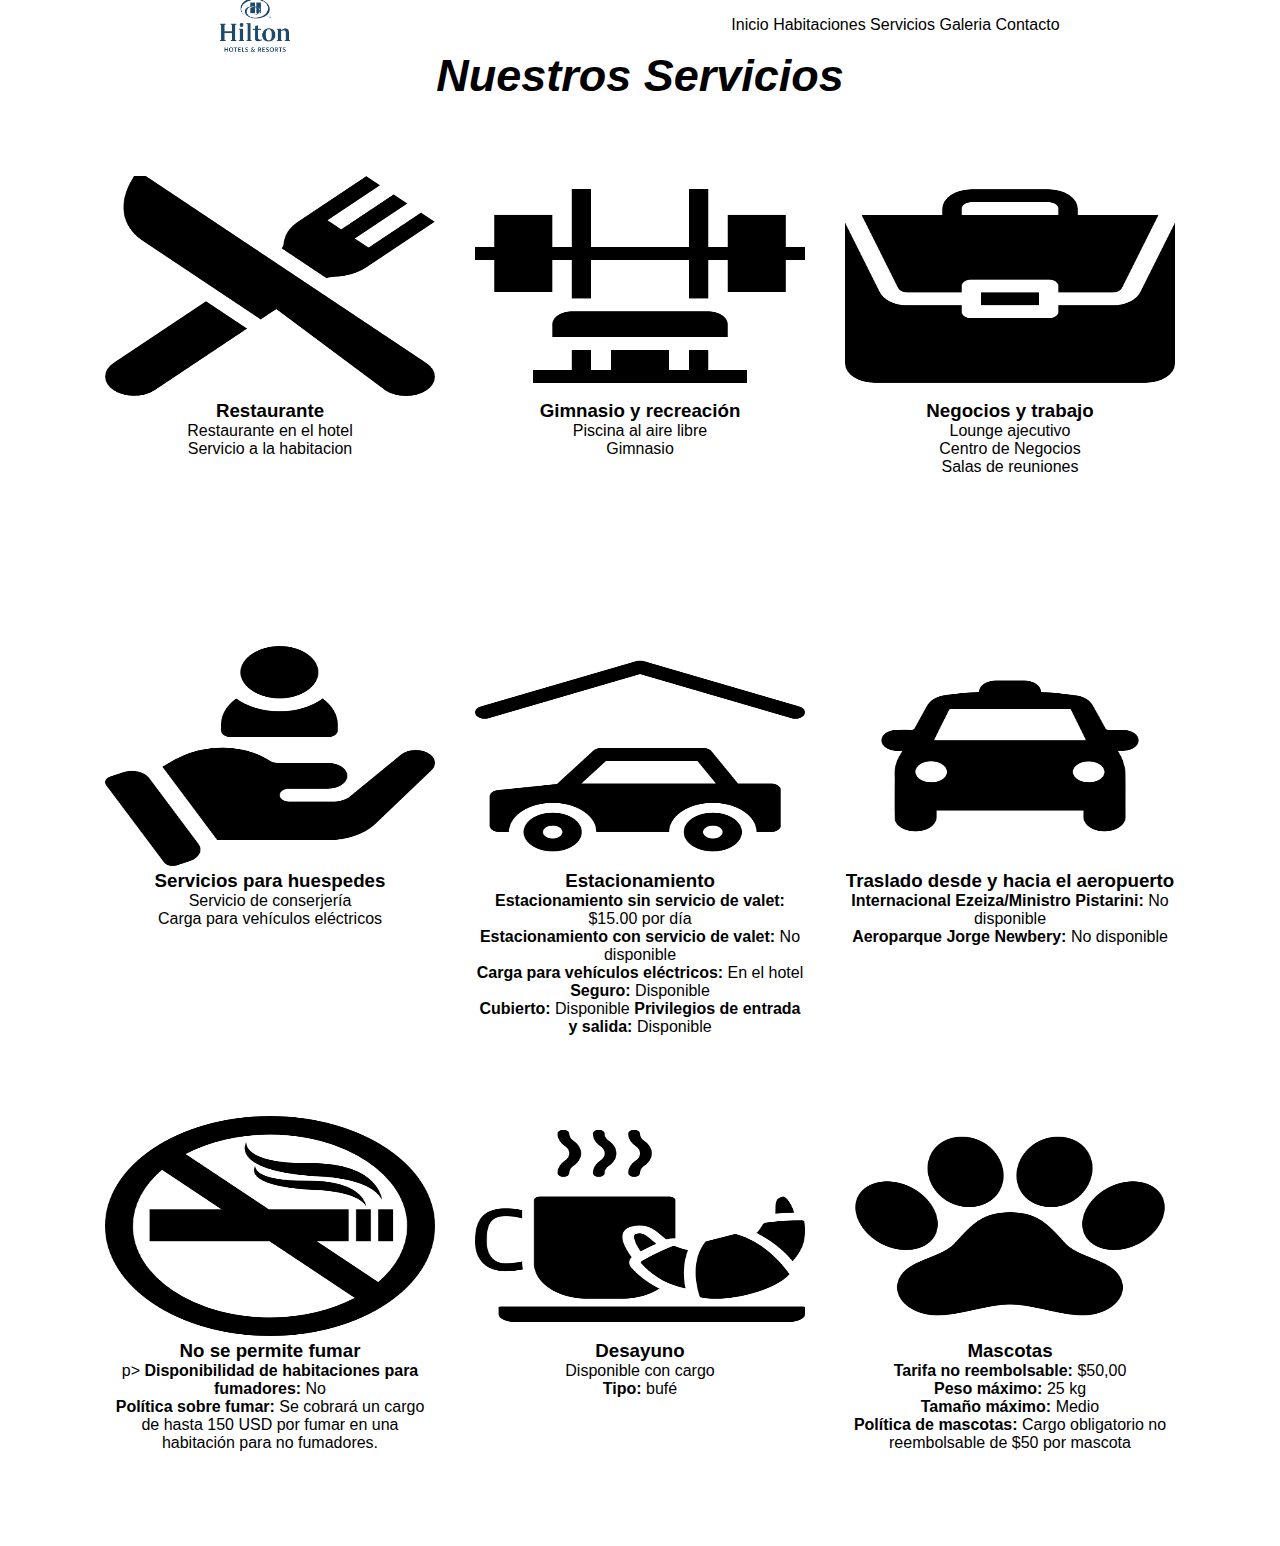
<file: HTML/servicios.html>
<!DOCTYPE html>
<html lang="en">
<head>
    <meta charset="UTF-8">
    <meta name="viewport" content="width=device-width, initial-scale=1.0">
    <link rel="stylesheet" href="/SCSS/style.css">
    <link rel="icon" href="/imagenes/encabezado hotel.png">
    <script src="https://cdn.jsdelivr.net/npm/@popperjs/core@2.11.8/dist/umd/popper.min.js" integrity="sha384-I7E8VVD/ismYTF4hNIPjVp/Zjvgyol6VFvRkX/vR+Vc4jQkC+hVqc2pM8ODewa9r" crossorigin="anonymous"></script>
<script src="https://cdn.jsdelivr.net/npm/bootstrap@5.3.3/dist/js/bootstrap.min.js" integrity="sha384-0pUGZvbkm6XF6gxjEnlmuGrJXVbNuzT9qBBavbLwCsOGabYfZo0T0to5eqruptLy" crossorigin="anonymous"></script>
    <title>Servicios</title>

    <meta name="keywords" content="Hotel, Hotel Buenos Aires, Buenos Aires, Comodidad, Hoteles, Restaurant, Servicios, Donde hospedarse en Buenos Aires?, Argentina, Hoteles en Argentina, Hospedaje, Hilton">

    <meta name="description" content="Ubicado en el moderno barrio de Puerto Madero, el Hilton Buenos Aires te ofrece fácil acceso a los principales puntos turísticos y una amplia gama de servicios: piscina, gimnasio, spa y restaurantes de primer nivel. ¡Tu hogar lejos del hogar en la Ciudad de Buenos Aires!">
    
    <meta name="Autor" content="Milton Vallejo">
    <meta name="geo.placename" content="Argentina">

</head>
<body>

    <!-- Barra de navegacion -->
    <header class="header-principal">
        <img src="../imagenes/head-logo-hilton.png" alt="logo Hilton" class="imagen-header">
        <nav>
            <a href="../index.html">Inicio</a>
            <a href="habitaciones.html">Habitaciones</a>
            <a href="servicios.html">Servicios</a>
            <a href="galeria.html">Galeria</a>
            <a href="contacto.html">Contacto</a>
        </nav>
    </header>

        <!-- Seccion Principal -->
        <section class="seccion-servicios">

            <h1 class="titulo-servicios"> Nuestros Servicios </h1> 
            <br>
            <br>
            <br>


            <!-- Servicios -->
             <div class="container-servicios">

                <div class="card-servicio">
                    <img src="../imagenes/restaurante.png" alt="icono restaurante">
                    <h3 class="tercer-titulo-servicios">Restaurante</h3>
                    <p>Restaurante en el hotel<br>
                        Servicio a la habitacion</p>
                </div>

                <div class="card-servicio">
                    <img src="../imagenes/maquina-de-gimnasio.png" alt="icono Gimnasio">
                    <h3 class="tercer-titulo-servicios">Gimnasio y recreación</h3>
                    <p>Piscina al aire libre<br>
                        Gimnasio</p>

                </div>

                <div class="card-servicio">
                    <img src="../imagenes/portafolio.png" alt="icono portafolio">
                    <h3 class="tercer-titulo-servicios">Negocios y trabajo</h3>
                    <p>Lounge ajecutivo<br>
                        Centro de Negocios<br>
                        Salas de reuniones</p>

                </div>

                <div class="card-servicio">
                    <img src="../imagenes/cliente.png" alt="icono servicio">
                    <h3 class="tercer-titulo-servicios">Servicios para huespedes</h3>
                    <p>Servicio de conserjería <br>
                        Carga para vehículos eléctricos</p>
                </div>

                <div class="card-servicio">
                    <img src="../imagenes/coche.png" alt="icono Estacionamiento">
                    <h3 class="tercer-titulo-servicios">Estacionamiento</h3>
                    <p>
                        <b>Estacionamiento sin servicio de valet:</b> $15.00 por día <br>
                        <b>Estacionamiento con servicio de valet:</b> No disponible<br>
                        <b>Carga para vehículos eléctricos:</b> En el hotel
                        <b>Seguro:</b> Disponible<br>
                        <b>Cubierto:</b> Disponible
                        <b>Privilegios de entrada y salida:</b> Disponible
                        </p>

                </div>

                <div class="card-servicio">
                    <img src="../imagenes/taxi.png" alt="icono taxi">
                    <h3 class="tercer-titulo-servicios">Traslado desde y hacia el aeropuerto</h3>
                    <p>
                        <b>Internacional Ezeiza/Ministro Pistarini:</b> No disponible <br>
                        <b>Aeroparque Jorge Newbery:</b> No disponible
                    </p>
                </div>

                <div class="card-servicio">
                    <img src="../imagenes/senal-de-no-fumar.png" alt="icono prohibido fumar">
                    <h3 class="tercer-titulo-servicios">No se permite fumar</h3>
                    p>
            <b>Disponibilidad de habitaciones para fumadores:</b> No <br>
            <b>Política sobre fumar:</b> Se cobrará un cargo de hasta 150 USD por fumar en una habitación para no fumadores. 
            </p>
                </div>

                <div class="card-servicio">
                    <img src="../imagenes/cafe.png" alt="icono desayuno">
                    <h3 class="tercer-titulo-servicios">Desayuno</h3>
                    <p>
                        Disponible con cargo <br>
                           <b>Tipo:</b> bufé
                </div>

                <div class="card-servicio">
                    <img src="../imagenes/pata.png" alt="icono mascota">
                    <h3 class="tercer-titulo-servicios">Mascotas</h3>
                    <p>
                        <b>Tarifa no reembolsable:</b> $50,00 <br>
                        <b>Peso máximo:</b> 25 kg <br>
                        <b>Tamaño máximo:</b> Medio <br>
                       <b>Política de mascotas:</b> Cargo obligatorio no reembolsable de $50 por mascota
                    </p>
                </div>

             </div>


         </section>
         <div></div>
</body>
 
</html>
</file>
<file: SCSS/style.css>
.header-principal {
  position: relative;
  width: 100%;
  height: 50px;
  display: flex;
  justify-content: space-around;
  align-items: center;
  text-decoration: none;
}

a {
  color: black;
  text-decoration: none;
  text-align: center;
}

.imagen-header {
  width: 70px;
}

.titulo-pag1 {
  font-size: 45px;
  font-style: italic;
  text-align: center;
}

.subtitulo-pag1 {
  font-style: italic;
  color: blue;
  text-align: center;
  font-size: 30px;
}

.contenedor {
  display: flex;
  flex-flow: wrap;
  justify-content: center;
}

.contenedor img {
  max-width: 350px;
  padding: 1rem;
}

.parrafo-pag1 {
  font-style: italic;
  text-align: center;
  font-size: 20px;
  display: flex;
  margin: 30px;
}

.titulo-habitaciones {
  font-size: 45px;
  font-style: italic;
  text-align: center;
}

.Subtitulo-pag-habitaciones {
  font-style: italic;
  color: blue;
  text-align: center;
  font-size: 30px;
}

.parrafo-habitaciones {
  font-style: italic;
  text-align: center;
  font-size: 20px;
  display: flex;
  margin: 30px;
}

.container-habitaciones {
  display: flex;
  flex-flow: wrap;
  justify-content: center;
}

.container-habitaciones img {
  width: 350px;
  padding: 1rem;
}

.titulo-servicios {
  font-size: 45px;
  font-style: italic;
  text-align: center;
}

.container-servicios {
  width: 100%;
  max-width: 1200px;
  height: 430px;
  display: flex;
  flex-wrap: wrap;
  justify-content: center;
  margin: auto;
}

.container-servicios .card-servicio {
  width: 330px;
  height: 430px;
  border-radius: 8px;
  overflow: hidden;
  margin: 20px;
  text-align: center;
  transition: all 0.25s;
}

.container-servicios .card-servicio:hover {
  transform: translate(-15px);
}

.container-servicios .card-servicio img {
  width: 330px;
  height: 220px;
}

.container-habitaciones .card-servicio h3 {
  font-weight: 600;
}

.container-habitaciones .card-servicio p {
  padding: 0 1rem;
  font-size: 16px;
  font-weight: 300;
}

.container-servicios .card-servicio a {
  font-weight: 500;
  text-decoration: none;
  color: rgba(51, 68, 153, 0.5333333333);
}

.titulo-galeria {
  font-size: 45px;
  font-style: italic;
  text-align: center;
}

.galeria {
  display: flex;
  flex-flow: wrap;
  justify-content: center;
}

.galeria img {
  max-width: 350px;
  padding: 1rem;
}

.titulo-contacto {
  display: flex;
  justify-content: center;
  font-size: 45px;
  font-style: italic;
  text-align: center;
}

input {
  box-sizing: border-box;
  padding: 10px;
  width: 100%;
  margin-bottom: 10px;
  border: 1px solid #ccc;
  border-radius: 5px;
}

form {
  max-width: 500px;
  margin: 0 auto;
}

input {
  box-sizing: border-box;
  padding: 10px;
  width: 100%;
  margin-bottom: 10px;
  border: 1px solid #ccc;
  border-radius: 5px;
}

button {
  padding: 10px 20px;
  background-color: #53618f;
  color: white;
  border: none;
  border-radius: 5px;
  cursor: pointer;
}

* {
  margin: 0;
  padding: 0;
  box-sizing: border-box;
  font-family: sans-serif;
}

.footer {
  position: relative;
  width: 100%;
  background: #286bcf;
  min-height: 100px;
  padding: 20px 50px;
  display: flex;
  justify-content: center;
  align-items: center;
  flex-direction: column;
}

.social-icon {
  display: flex;
  justify-content: center;
  align-items: center;
  position: relative;
  margin: 10px 5px;
  flex-wrap: wrap;
}

.icon-elem {
  list-style: none;
}

.icon {
  color: white;
  font-size: 32px;
  display: inline-block;
  margin: 0 10px;
  transition: 0.5s;
}

.icon:hover {
  transform: translateY(-10px);
}

.menu {
  display: flex;
  justify-content: center;
  position: relative;
  align-items: center;
  margin: 10px 0;
  flex-wrap: wrap;
}

.menu-elem {
  list-style: none;
}

.menu-icon {
  color: white;
  font-size: 20px;
  display: inline-block;
  text-decoration: none;
  margin: 5px 10px;
  opacity: 0.5;
  transition: 0.3s;
}

.menu-icon:hover {
  opacity: 1;
}

.text {
  color: white;
  text-align: center;
  margin-top: 15px;
  margin-bottom: 10px;
  font-size: 20px;
}/*# sourceMappingURL=style.css.map */
</file>
